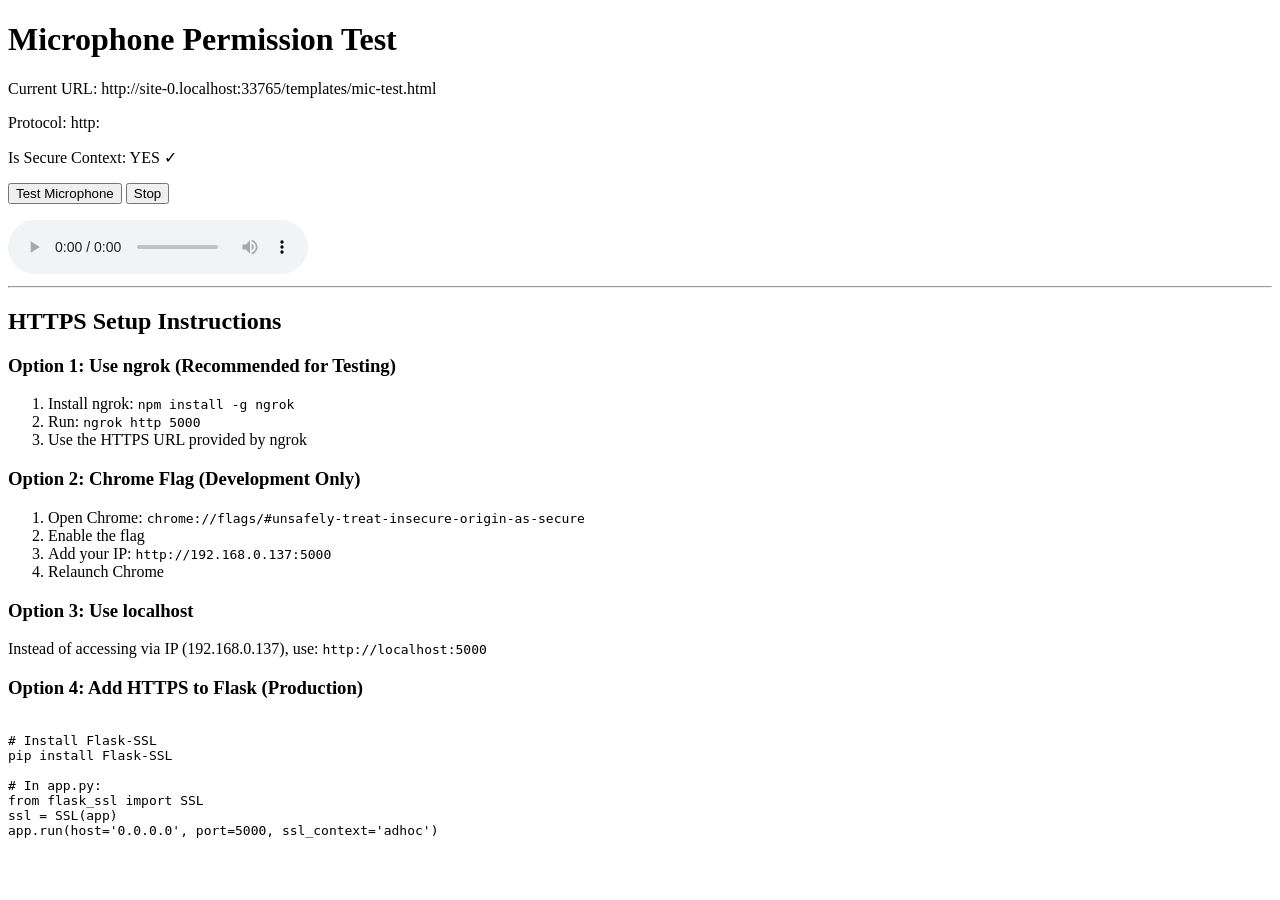
<file: templates/mic-test.html>
<!DOCTYPE html>
<html lang="en">
<head>
    <meta charset="UTF-8">
    <meta name="viewport" content="width=device-width, initial-scale=1.0">
    <title>Microphone Test</title>
</head>
<body>
    <h1>Microphone Permission Test</h1>
    <p>Current URL: <span id="currentUrl"></span></p>
    <p>Protocol: <span id="protocol"></span></p>
    <p>Is Secure Context: <span id="secure"></span></p>
    
    <button id="testBtn">Test Microphone</button>
    <button id="stopBtn">Stop</button>
    <p id="status"></p>
    <audio id="audioPlayback" controls></audio>
    
    <script>
        const currentHostname = window.location.hostname;
        const currentProtocol = window.location.protocol;
        const isLocalhost = currentHostname === 'localhost' || currentHostname === '127.0.0.1';
        const isSecure = window.isSecureContext;
        
        document.getElementById('currentUrl').textContent = window.location.href;
        document.getElementById('protocol').textContent = window.location.protocol;
        document.getElementById('secure').textContent = isSecure ? 'YES ✓' : 'NO ✗';
        
        // Add warning if not secure
        const warningDiv = document.createElement('div');
        warningDiv.style.cssText = 'background: #fff3cd; border: 2px solid #ffc107; padding: 1rem; margin: 1rem 0; border-radius: 4px;';
        if (!isSecure && !isLocalhost) {
            warningDiv.innerHTML = '<strong>⚠️ WARNING: Insecure Context</strong><br>' +
                'You are accessing via IP address over HTTP. Browsers block microphone on insecure contexts.<br>' +
                '<strong>Fix:</strong> Use <code>http://localhost:5000</code> instead, or enable Chrome flag below.';
            document.body.insertBefore(warningDiv, document.body.firstChild);
        }
        
        let mediaStream = null;
        
        document.getElementById('testBtn').addEventListener('click', async () => {
            const status = document.getElementById('status');
            status.textContent = 'Checking browser support...';
            
            // Check if getUserMedia is supported
            if (!navigator.mediaDevices || !navigator.mediaDevices.getUserMedia) {
                status.textContent = '✗ Browser does NOT support microphone';
                status.style.color = 'red';
                alert('❌ BROWSER NOT SUPPORTED\n\nYour browser doesn\'t support getUserMedia API.\n\nPlease use Chrome, Firefox, Edge, or Safari 11+.');
                return;
            }
            
            status.textContent = 'Checking secure context...';
            
            // Check secure context
            if (!isSecure && !isLocalhost) {
                status.textContent = '✗ INSECURE CONTEXT - Microphone blocked by browser';
                status.style.color = 'red';
                
                let message = '❌ INSECURE CONTEXT DETECTED\n\n';
                message += 'URL: ' + window.location.href + '\n';
                message += 'Protocol: ' + currentProtocol + ' (UNSECURE)\n';
                message += 'Hostname: ' + currentHostname + ' (NOT localhost)\n\n';
                message += 'Browsers block microphone on HTTP for security.\n';
                message += 'You MUST use localhost or HTTPS.\n\n';
                message += '✅ QUICK FIX (Chrome):\n';
                message += '1. Open: chrome://flags/#unsafely-treat-insecure-origin-as-secure\n';
                message += '2. Search for: "unsafely"\n';
                message += '3. Enable the flag\n';
                message += '4. Add your URL: ' + currentProtocol + '//' + currentHostname + ':5000\n';
                message += '5. Click "Relaunch"\n\n';
                message += 'Or just use: http://localhost:5000';
                
                alert(message);
                return;
            }
            
            status.textContent = 'Requesting microphone permission...';
            
            try {
                // Request microphone access
                mediaStream = await navigator.mediaDevices.getUserMedia({ 
                    audio: {
                        echoCancellation: true,
                        noiseSuppression: true,
                        autoGainControl: true
                    } 
                });
                
                status.textContent = '✓ Microphone permission GRANTED!';
                status.style.color = 'green';
                
                // Play back the audio to test
                const audio = document.getElementById('audioPlayback');
                audio.srcObject = mediaStream;
                audio.play();
                
                status.textContent += ' - Playing audio...';
                
                // Stop after 3 seconds
                setTimeout(() => {
                    if (mediaStream) {
                        mediaStream.getTracks().forEach(track => track.stop());
                    }
                    status.textContent = '✓ Test complete! Microphone works!';
                }, 3000);
                
            } catch (err) {
                status.textContent = '✗ Error: ' + err.message;
                status.style.color = 'red';
                
                let helpText = '';
                if (err.name === 'NotAllowedError' || err.name === 'PermissionDeniedError') {
                    helpText = '\n\nYou denied microphone access. Click the lock icon in address bar to allow.';
                } else if (err.name === 'NotFoundError' || err.name === 'DevicesNotFoundError') {
                    helpText = '\n\nNo microphone found. Please connect one.';
                } else if (err.name === 'NotReadableError' || err.name === 'TrackStartError') {
                    helpText = '\n\nMicrophone is busy with another app. Close it and try again.';
                } else if (window.location.protocol === 'http:' && !isLocalhost) {
                    helpText = '\n\nHTTP is not secure. Use localhost or HTTPS.';
                }
                
                status.textContent += helpText;
                alert('Microphone Error: ' + err.message + helpText);
            }
        });
        
        document.getElementById('stopBtn').addEventListener('click', () => {
            if (mediaStream) {
                mediaStream.getTracks().forEach(track => track.stop());
                mediaStream = null;
                document.getElementById('status').textContent = 'Microphone stopped';
            }
        });
    </script>
    
    <hr>
    <h2>HTTPS Setup Instructions</h2>
    <h3>Option 1: Use ngrok (Recommended for Testing)</h3>
    <ol>
        <li>Install ngrok: <code>npm install -g ngrok</code></li>
        <li>Run: <code>ngrok http 5000</code></li>
        <li>Use the HTTPS URL provided by ngrok</li>
    </ol>
    
    <h3>Option 2: Chrome Flag (Development Only)</h3>
    <ol>
        <li>Open Chrome: <code>chrome://flags/#unsafely-treat-insecure-origin-as-secure</code></li>
        <li>Enable the flag</li>
        <li>Add your IP: <code>http://192.168.0.137:5000</code></li>
        <li>Relaunch Chrome</li>
    </ol>
    
    <h3>Option 3: Use localhost</h3>
    <p>Instead of accessing via IP (192.168.0.137), use: <code>http://localhost:5000</code></p>
    
    <h3>Option 4: Add HTTPS to Flask (Production)</h3>
    <pre><code>
# Install Flask-SSL
pip install Flask-SSL

# In app.py:
from flask_ssl import SSL
ssl = SSL(app)
app.run(host='0.0.0.0', port=5000, ssl_context='adhoc')
    </code></pre>
</body>
</html>
</file>
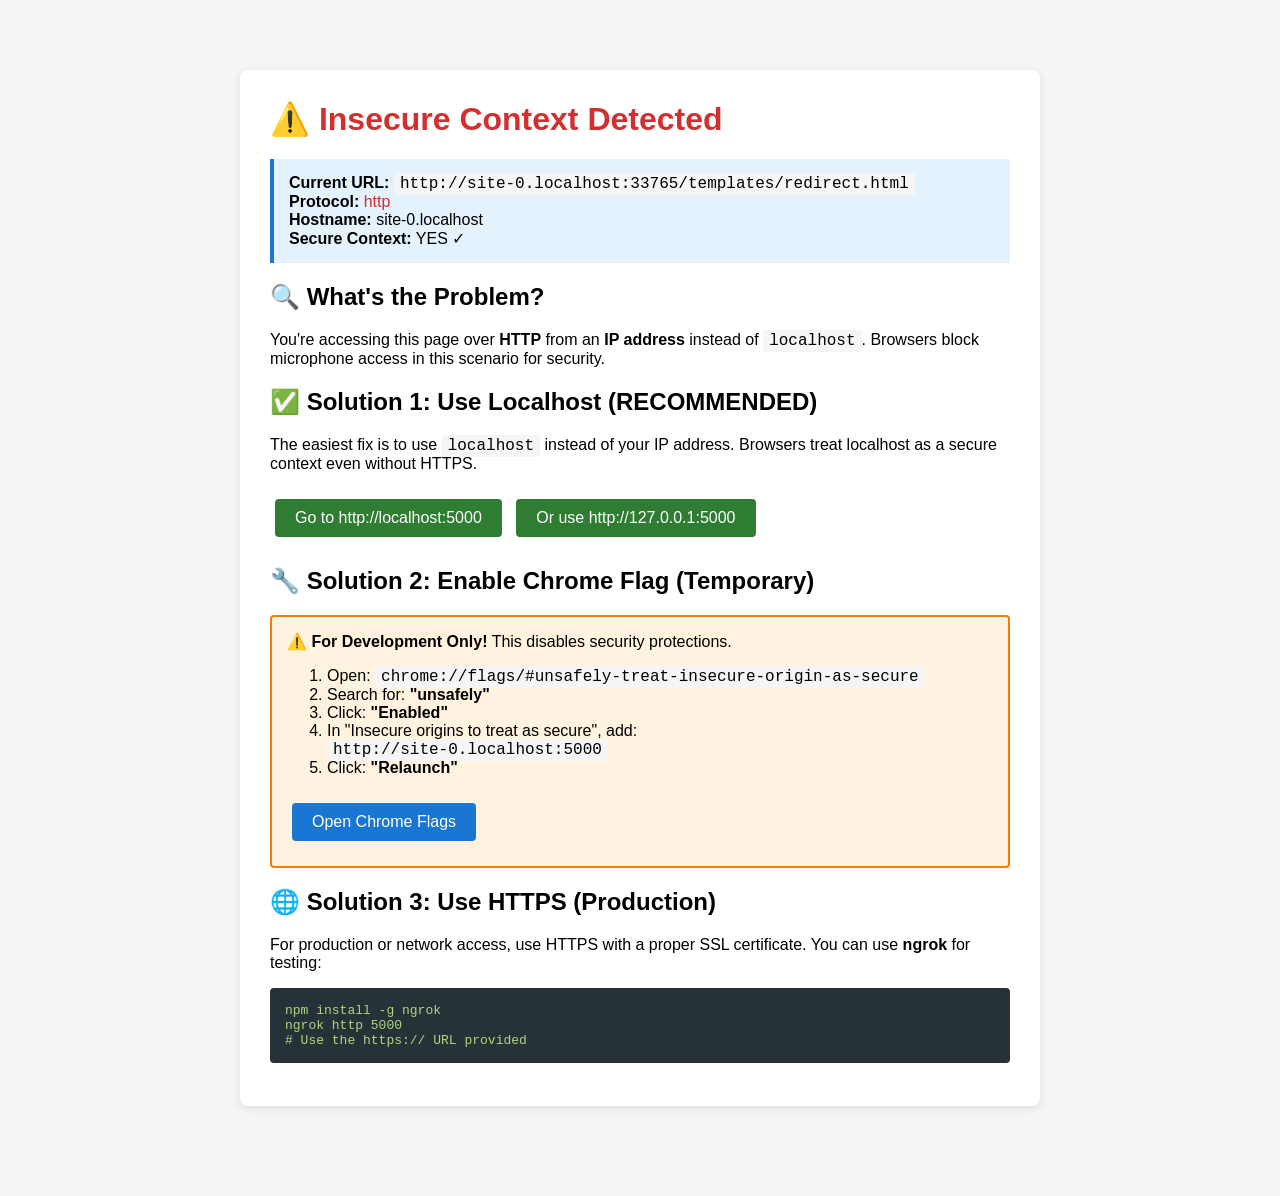
<file: templates/redirect.html>
<!DOCTYPE html>
<html lang="en">
<head>
    <meta charset="UTF-8">
    <meta name="viewport" content="width=device-width, initial-scale=1.0">
    <title>Redirecting to Secure Context...</title>
    <style>
        body {
            font-family: 'Segoe UI', Tahoma, Geneva, Verdana, sans-serif;
            max-width: 800px;
            margin: 50px auto;
            padding: 20px;
            background: #f5f5f5;
        }
        .card {
            background: white;
            padding: 30px;
            border-radius: 8px;
            box-shadow: 0 2px 10px rgba(0,0,0,0.1);
            margin-bottom: 20px;
        }
        h1 { color: #d32f2f; margin-top: 0; }
        .success { color: #2e7d32; }
        .warning { color: #f57c00; }
        .error { color: #d32f2f; }
        code {
            background: #f5f5f5;
            padding: 2px 6px;
            border-radius: 3px;
            font-family: 'Courier New', monospace;
        }
        .btn {
            display: inline-block;
            padding: 10px 20px;
            background: #1976d2;
            color: white;
            text-decoration: none;
            border-radius: 4px;
            margin: 10px 5px;
        }
        .btn:hover { background: #1565c0; }
        .btn-success { background: #2e7d32; }
        .btn-success:hover { background: #1b5e20; }
        pre {
            background: #263238;
            color: #aed581;
            padding: 15px;
            border-radius: 4px;
            overflow-x: auto;
        }
        .info-box {
            background: #e3f2fd;
            border-left: 4px solid #1976d2;
            padding: 15px;
            margin: 15px 0;
        }
        .flag-box {
            background: #fff3e0;
            border: 2px solid #f57c00;
            padding: 15px;
            border-radius: 4px;
            margin: 15px 0;
        }
    </style>
</head>
<body>
    <div class="card">
        <h1>⚠️ Insecure Context Detected</h1>
        
        <div class="info-box">
            <strong>Current URL:</strong> <code id="currentUrl"></code><br>
            <strong>Protocol:</strong> <span id="protocol" class="error"></span><br>
            <strong>Hostname:</strong> <span id="hostname"></span><br>
            <strong>Secure Context:</strong> <span id="secure"></span>
        </div>
        
        <h2>🔍 What's the Problem?</h2>
        <p>
            You're accessing this page over <strong>HTTP</strong> from an <strong>IP address</strong> 
            instead of <code>localhost</code>. Browsers block microphone access in this scenario for security.
        </p>
        
        <h2>✅ Solution 1: Use Localhost (RECOMMENDED)</h2>
        <p>
            The easiest fix is to use <code>localhost</code> instead of your IP address.
            Browsers treat localhost as a secure context even without HTTPS.
        </p>
        <a href="http://localhost:5000" class="btn btn-success">Go to http://localhost:5000</a>
        <a href="http://127.0.0.1:5000" class="btn btn-success">Or use http://127.0.0.1:5000</a>
        
        <h2>🔧 Solution 2: Enable Chrome Flag (Temporary)</h2>
        <div class="flag-box">
            <strong>⚠️ For Development Only!</strong> This disables security protections.
            <ol>
                <li>Open: <code>chrome://flags/#unsafely-treat-insecure-origin-as-secure</code></li>
                <li>Search for: <strong>"unsafely"</strong></li>
                <li>Click: <strong>"Enabled"</strong></li>
                <li>In "Insecure origins to treat as secure", add:<br>
                    <code id="flagUrl"></code></li>
                <li>Click: <strong>"Relaunch"</strong></li>
            </ol>
            <a href="chrome://flags/#unsafely-treat-insecure-origin-as-secure" target="_blank" class="btn">Open Chrome Flags</a>
        </div>
        
        <h2>🌐 Solution 3: Use HTTPS (Production)</h2>
        <p>
            For production or network access, use HTTPS with a proper SSL certificate.
            You can use <strong>ngrok</strong> for testing:
        </p>
        <pre>
npm install -g ngrok
ngrok http 5000
# Use the https:// URL provided</pre>
    </div>
    
    <script>
        // Display current URL info
        const currentUrl = window.location.href;
        const currentHostname = window.location.hostname;
        const currentProtocol = window.location.protocol;
        const isSecure = window.isSecureContext;
        const isLocalhost = currentHostname === 'localhost' || currentHostname === '127.0.0.1';
        
        document.getElementById('currentUrl').textContent = currentUrl;
        document.getElementById('protocol').textContent = currentProtocol.replace(':', '');
        document.getElementById('hostname').textContent = currentHostname;
        document.getElementById('secure').textContent = isSecure ? 'YES ✓' : 'NO ✗';
        document.getElementById('flagUrl').textContent = currentProtocol + '//' + currentHostname + ':5000';
        
        // Color coding
        document.getElementById('protocol').className = currentProtocol === 'https:' ? 'success' : 'error';
        
        // Auto-redirect suggestion
        if (!isLocalhost) {
            setTimeout(() => {
                if (confirm('You are not on localhost. Would you like to go to http://localhost:5000 now?')) {
                    window.location.href = 'http://localhost:5000';
                }
            }, 1000);
        }
    </script>
</body>
</html>
</file>
